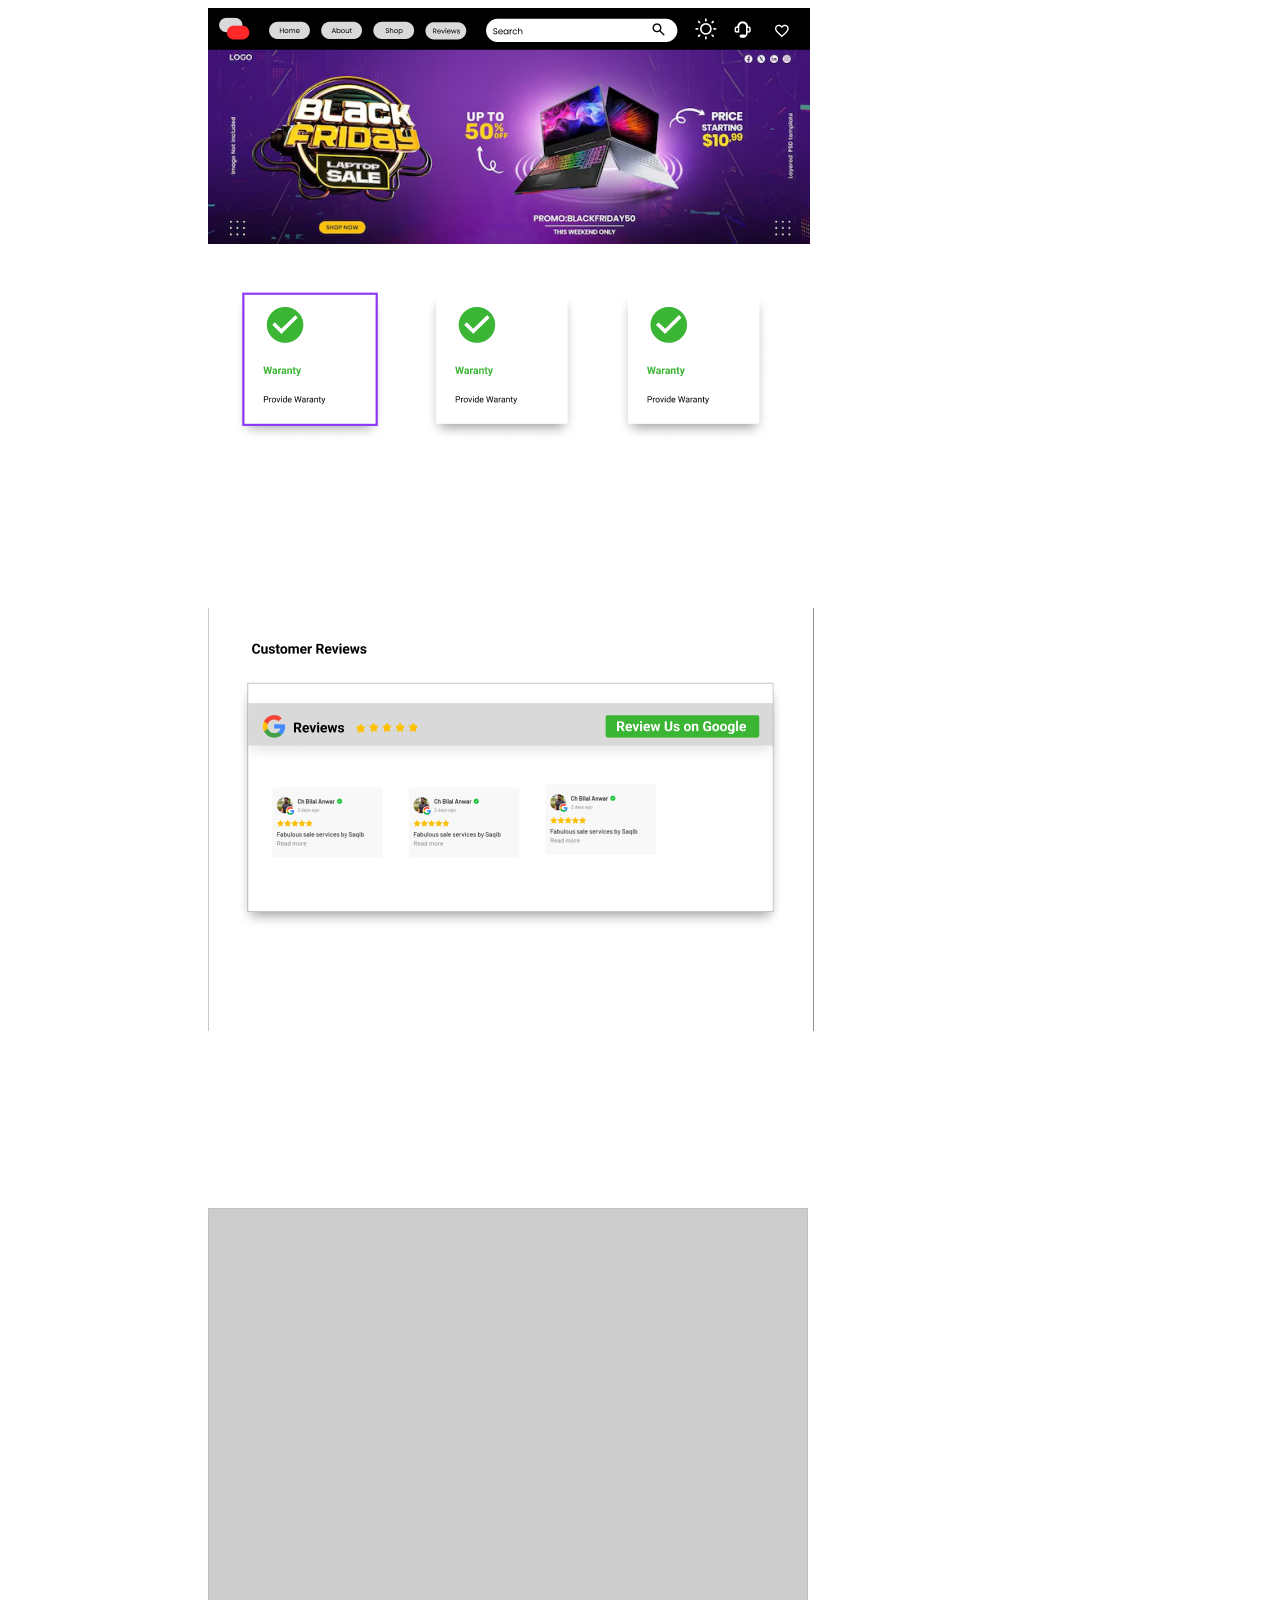
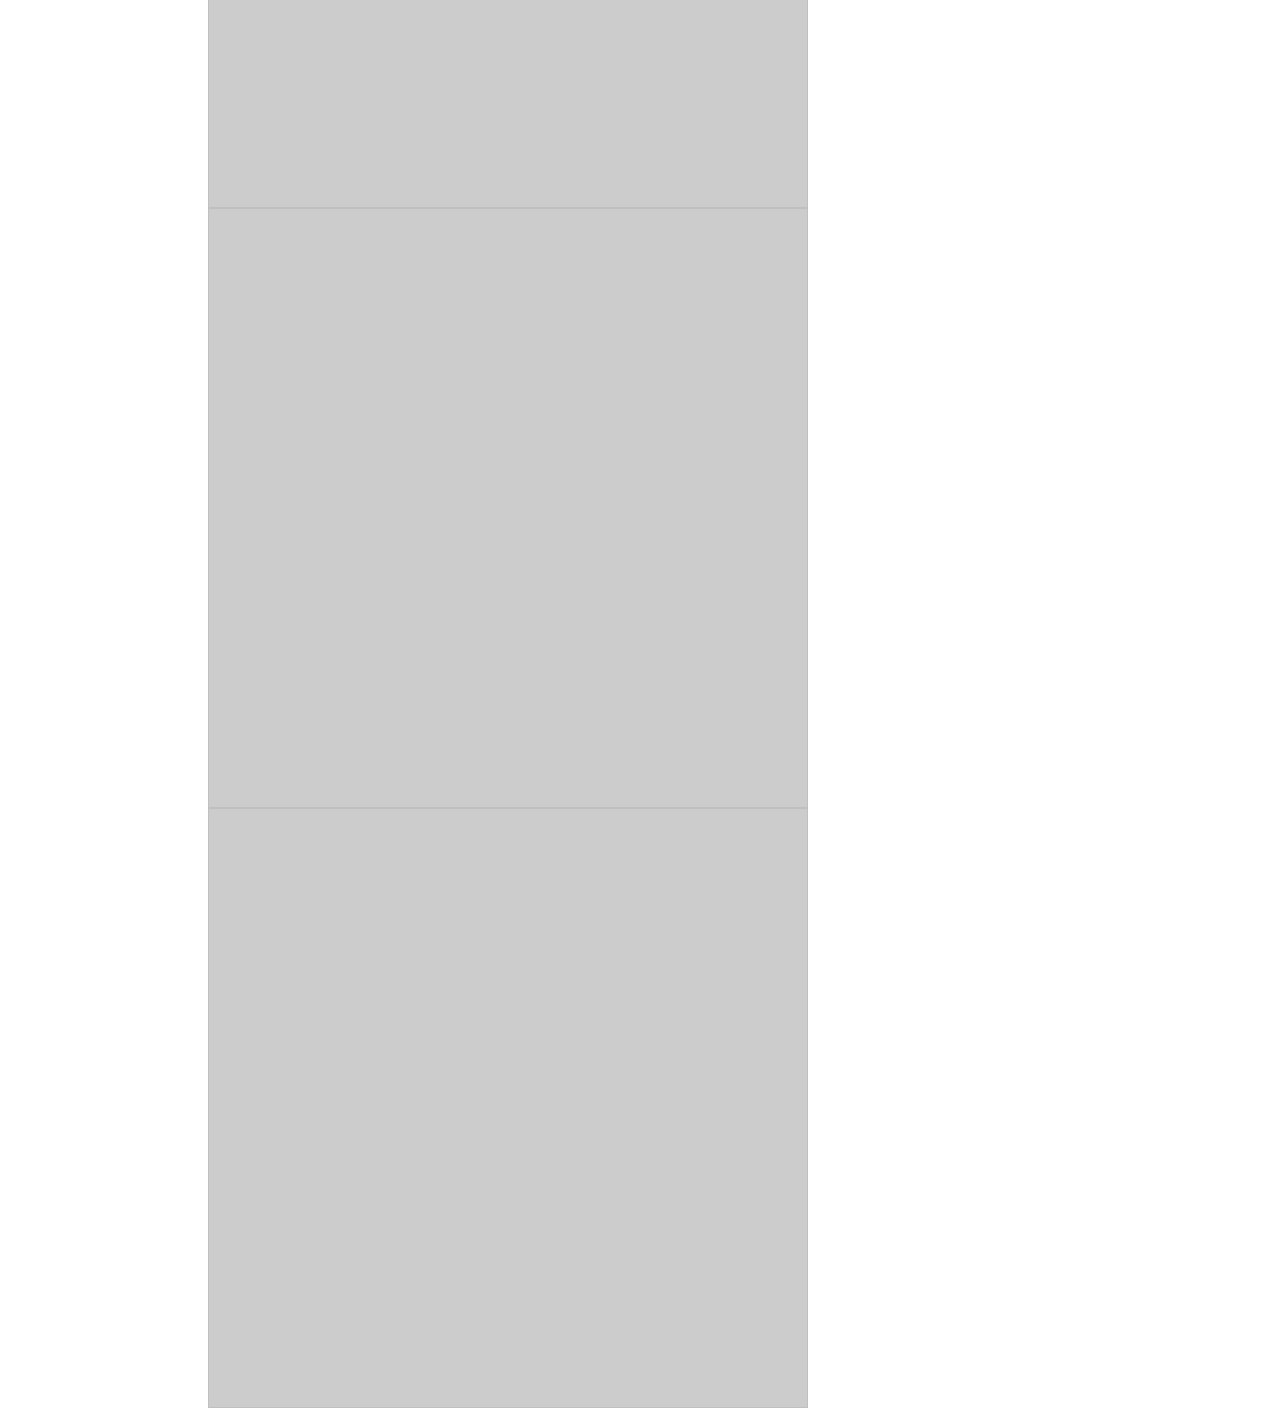
<file: Lab08/index.html>
<!DOCTYPE html>
<html lang="en">
  <head>
    <meta charset="UTF-8" />
    <meta name="viewport" content="width=device-width, initial-scale=1.0" />
    <title>Profile</title>
    <style>
      div {
        margin-left: 200px;
        height: 600px;
        width: 600px;
      }

      img.lazy {
        width: 100%;
        height: 100%;
        background-color: #ccc;
      }
    </style>
  </head>

  <body>
    <div><img data-src="1.png" data-alt="img1" class="lazy" /></div>
    <div><img data-src="2.png" data-alt="img2" class="lazy" /></div>
    <div><img data-src="3.png" data-alt="img3" class="lazy" /></div>
    <div><img data-src="4.png" data-alt="img4" class="lazy" /></div>
    <div><img data-src="5.png" data-alt="img5" class="lazy" /></div>
    
    <script>
      function lazyLoad() {
        const images = document.querySelectorAll(".lazy");
        const windowBottom = window.innerHeight + window.pageYOffset;

        images.forEach((img) => {
          if (img.offsetTop < windowBottom) {
            img.src = img.dataset.src;
            img.classList.remove("lazy");
          }
        });
      }

      document.addEventListener("scroll", lazyLoad);
      window.addEventListener("resize", lazyLoad);
      window.addEventListener("orientationchange", lazyLoad);

      lazyLoad();
    </script>
  </body>
</html>
</file>
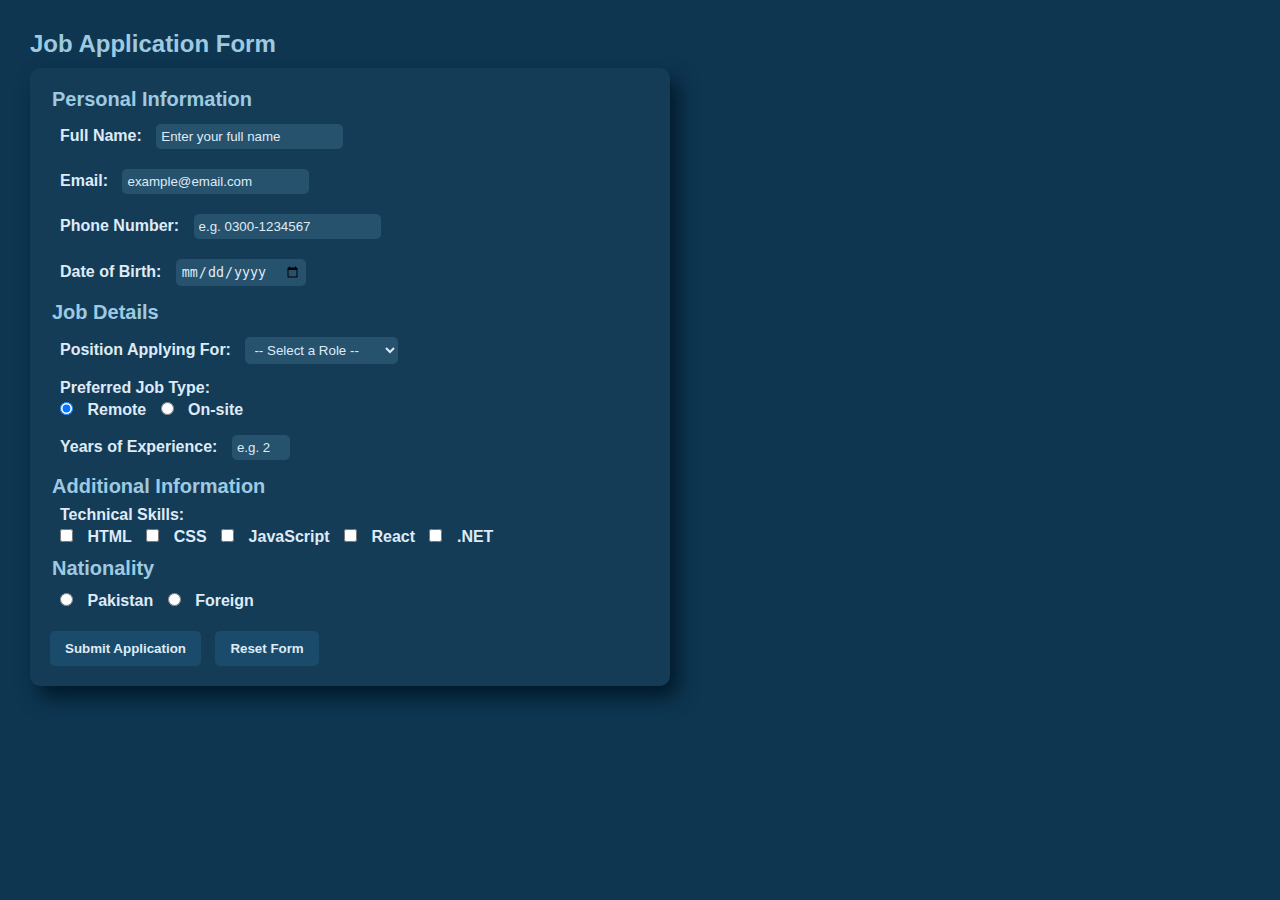
<file: Lab05/form.html>
<!DOCTYPE html>
<html lang="en">
  <head>
    <meta charset="UTF-8" />
    <meta name="viewport" content="width=device-width, initial-scale=1.0" />
    <title>Job Application Form</title>
    <link rel="stylesheet" href="form.css">
  </head>
  <body>
    <h2>Job Application Form</h2>

    <form action="#" method="get">
      <legend>Personal Information</legend>
      <label for="fullname">Full Name:</label>
      <input
        type="text"
        id="fullname"
        name="fullname"
        required
        maxlength="50"
        placeholder="Enter your full name"
        required
      />
      <br />
      <label for="email">Email:</label>
      <input
        type="email"
        id="email"
        name="email"
        required
        placeholder="example@email.com"
        required
      />
      <br />
      <label for="phone">Phone Number:</label>
      <input
        type="tel"
        id="phone"
        name="phone"
        placeholder="e.g. 0300-1234567"
        required
      />
      <br />
      <label for="dob">Date of Birth:</label>
      <input type="date" id="dob" name="dob" required />
      <br />

      <legend>Job Details</legend>
      <label for="position">Position Applying For:</label>
      <select id="position" name="position" required>
        <option value="">-- Select a Role --</option>
        <option value="frontend">Frontend Developer</option>
        <option value="backend">Backend Developer</option>
        <option value="fullstack">Full Stack Developer</option>
        <option value="uiux">UI/UX Designer</option>
      </select>
      <br />

      <label>Preferred Job Type:</label><br />
      <input type="radio" id="remote" name="jobtype" value="remote" checked />
      <label for="remote">Remote</label>
      <input type="radio" id="onsite" name="jobtype" value="onsite" />
      <label for="onsite">On-site</label>
      <br />
      <label for="experience">Years of Experience:</label>
      <input
        type="number"
        id="experience"
        name="experience"
        min="1"
        max="30"
        placeholder="e.g. 2"
        required
      />
      <br />

      <legend>Additional Information</legend>
      <label for="skills">Technical Skills:</label><br />
      <input type="checkbox" id="html" name="skills" value="HTML" />
      <label for="html">HTML</label>
      <input type="checkbox" id="css" name="skills" value="CSS" />
      <label for="css">CSS</label>
      <input type="checkbox" id="js" name="skills" value="JavaScript" />
      <label for="js">JavaScript</label>
      <input type="checkbox" id="react" name="skills" value="React" />
      <label for="react">React</label>
      <input type="checkbox" id="dotnet" name="skills" value=".NET" />
      <label for="dotnet">.NET</label>
      <br />

      <legend>Nationality</legend>
      <input type="radio" id="pakistan" name="nationality" value="pakistan" />
      <label for="pakistan">Pakistan</label>
      <input type="radio" id="foreign" name="nationality" value="foreign" />
      <label for="foreign">Foreign</label>
      <br />

      <button type="submit">Submit Application</button>
      <button type="reset">Reset Form</button>
    </form>
  </body>
</html>
</file>
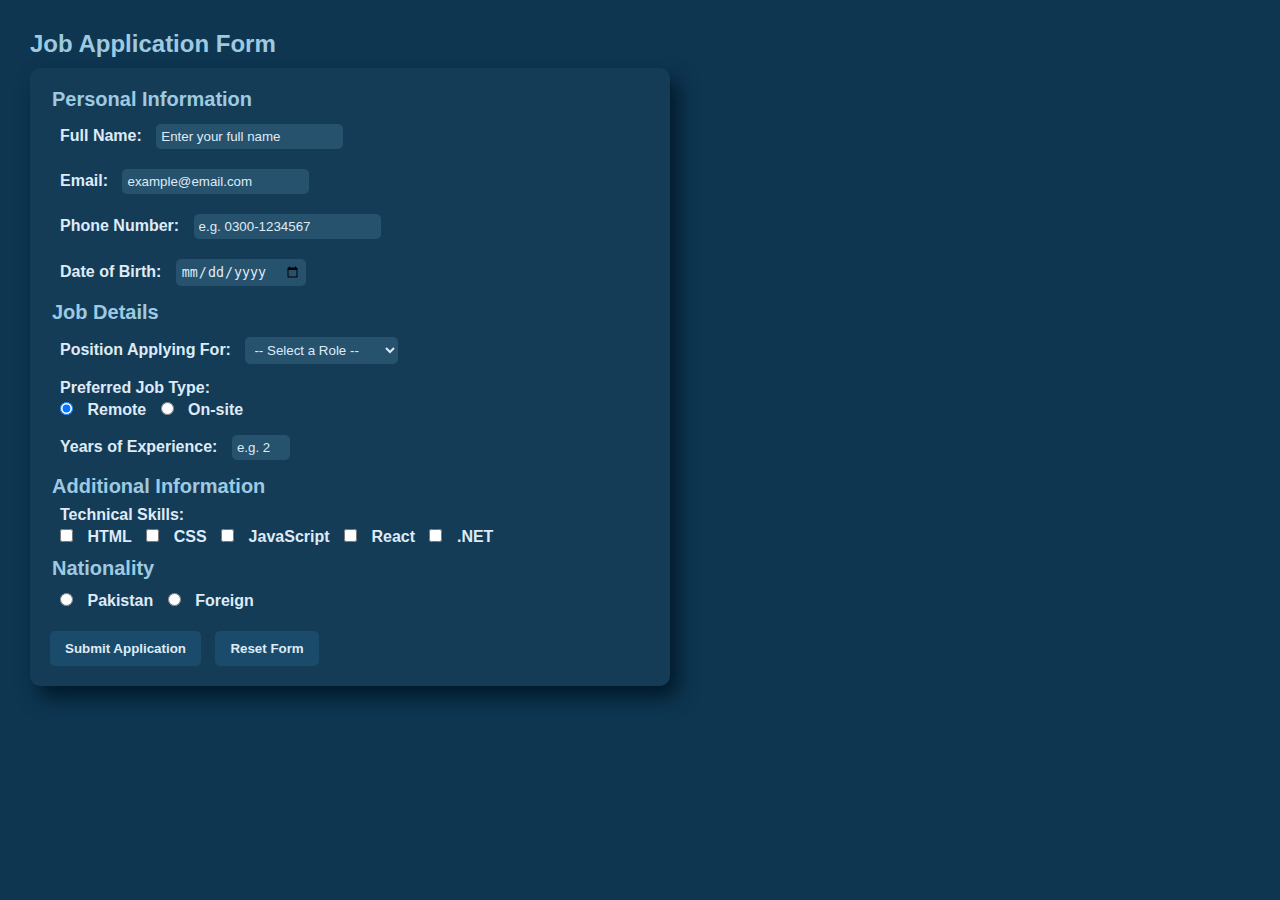
<file: Lab08/form.html>
<!DOCTYPE html>
<html lang="en">
  <head>
    <meta charset="UTF-8" />
    <meta name="viewport" content="width=device-width, initial-scale=1.0" />
    <title>Job Application Form</title>
    <link rel="stylesheet" href="form.css" />
  </head>
  <body>
    <h2>Job Application Form</h2>

    <form action="#" method="get">
      <legend>Personal Information</legend>
      <label for="fullname">Full Name:</label>
      <input
        type="text"
        id="fullname"
        name="fullname"
        required
        maxlength="50"
        placeholder="Enter your full name"
      />
      <br />
      <label for="email">Email:</label>
      <input
        type="email"
        id="email"
        name="email"
        placeholder="example@email.com"
        required
      />
      <br />
      <label for="phone">Phone Number:</label>
      <input
        type="tel"
        id="phone"
        name="phone"
        placeholder="e.g. 0300-1234567"
        required
      />
      <br />
      <label for="dob">Date of Birth:</label>
      <input type="date" id="dob" name="dob" required />
      <br />

      <legend>Job Details</legend>
      <label for="position">Position Applying For:</label>
      <select id="position" name="position" required>
        <option value="">-- Select a Role --</option>
        <option value="frontend">Frontend Developer</option>
        <option value="backend">Backend Developer</option>
        <option value="fullstack">Full Stack Developer</option>
        <option value="uiux">UI/UX Designer</option>
      </select>
      <br />

      <label>Preferred Job Type:</label><br />
      <input type="radio" id="remote" name="jobtype" value="remote" checked />
      <label for="remote">Remote</label>
      <input type="radio" id="onsite" name="jobtype" value="onsite" />
      <label for="onsite">On-site</label>
      <br />
      <label for="experience">Years of Experience:</label>
      <input
        type="number"
        id="experience"
        name="experience"
        min="1"
        max="30"
        placeholder="e.g. 2"
        required
      />
      <br />

      <legend>Additional Information</legend>
      <label for="skills">Technical Skills:</label><br />
      <input type="checkbox" id="html" name="skills" value="HTML" />
      <label for="html">HTML</label>
      <input type="checkbox" id="css" name="skills" value="CSS" />
      <label for="css">CSS</label>
      <input type="checkbox" id="js" name="skills" value="JavaScript" />
      <label for="js">JavaScript</label>
      <input type="checkbox" id="react" name="skills" value="React" />
      <label for="react">React</label>
      <input type="checkbox" id="dotnet" name="skills" value=".NET" />
      <label for="dotnet">.NET</label>
      <br />

      <legend>Nationality</legend>
      <input type="radio" id="pakistan" name="nationality" value="pakistan" />
      <label for="pakistan">Pakistan</label>
      <input type="radio" id="foreign" name="nationality" value="foreign" />
      <label for="foreign">Foreign</label>
      <br />

      <button type="submit">Submit Application</button>
      <button type="reset">Reset Form</button>
    </form>

  <script src="form.js"></script>
  </body>
</html>
</file>
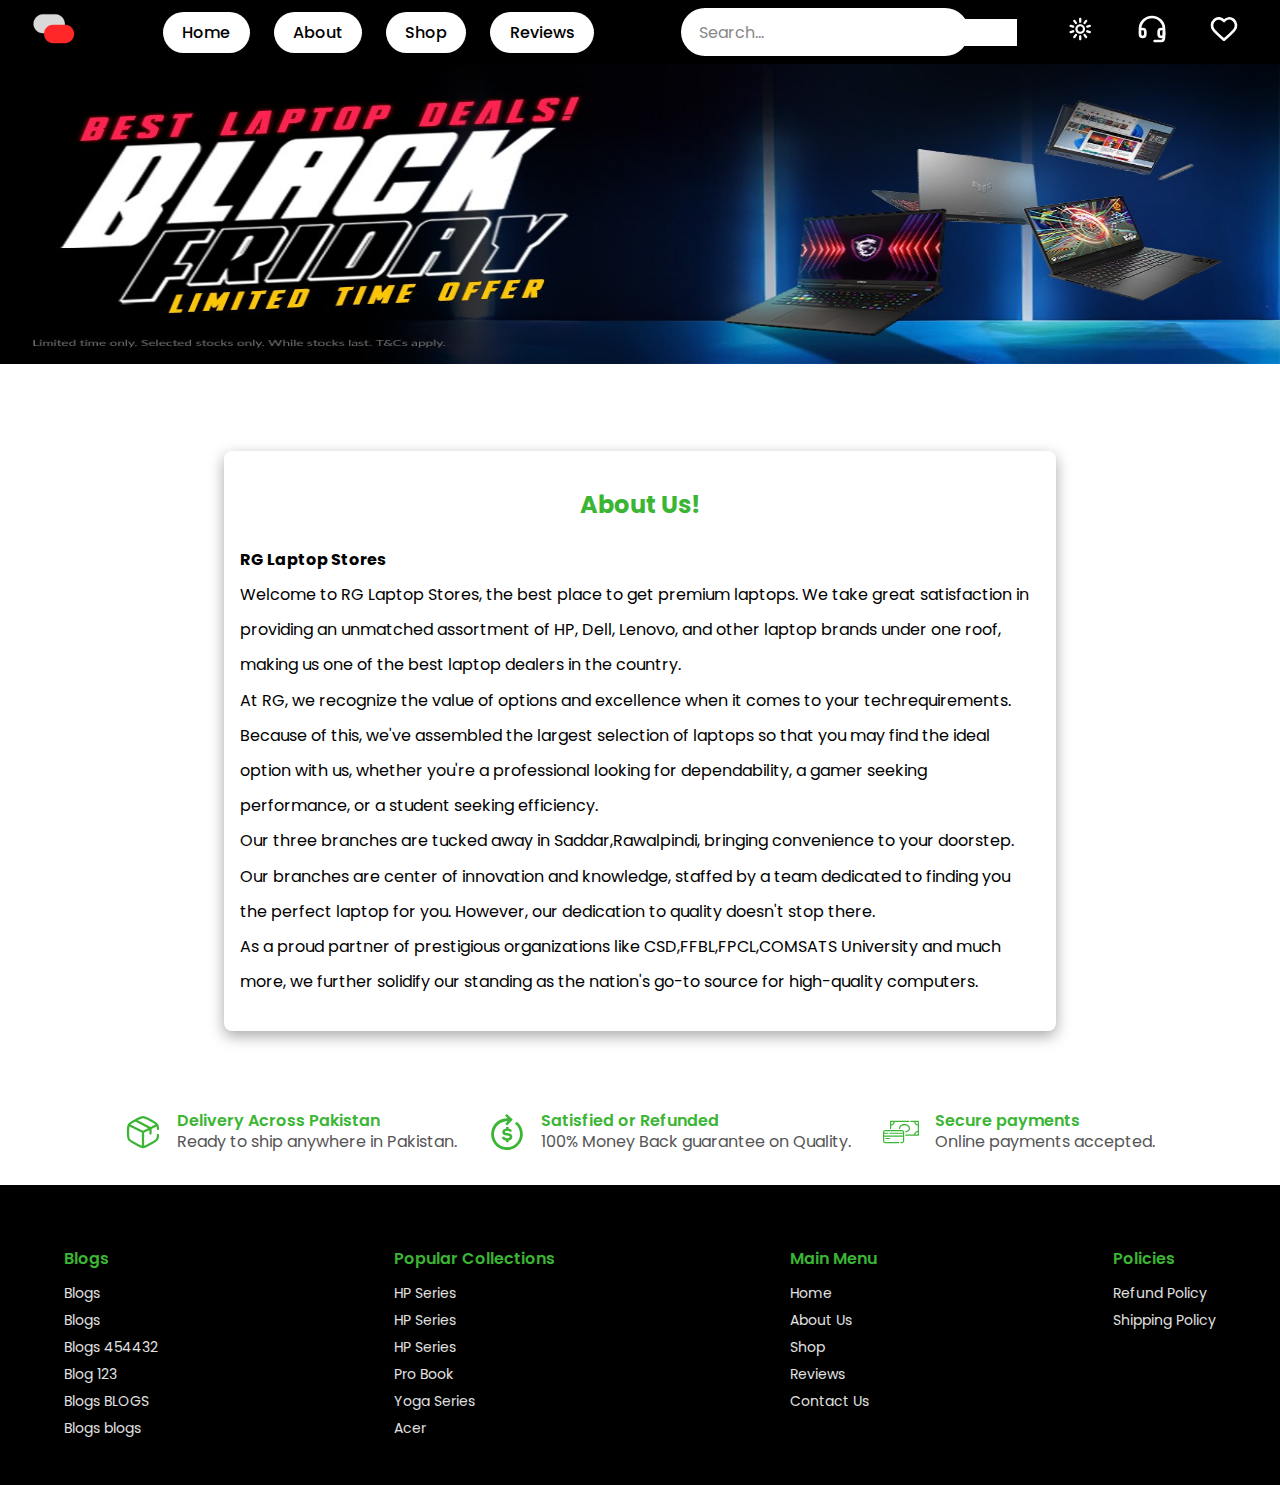
<file: WAD_ASSIGNMENT_2/AboutUs.html>
<!DOCTYPE html>
<html lang="en">
  <head>
    <meta charset="UTF-8" />
    <meta name="viewport" content="width=device-width, initial-scale=1.0" />
    <title>RG Store</title>
    <link rel="stylesheet" href="app.css" />
  </head>
  <body>
    <nav>
      <div class="companylogo">
        <div class="logo">
          <img src="images/Screenshot 2025-12-07 121020.png" alt="Logo" />
        </div>
      </div>

      <div class="navMenu">
        <a class="navItems" href="landingPage.html">Home</a>
        <a class="navItems" href="AboutUs.html">About</a>
        <a class="navItems" href="Shop.html">Shop</a>
        <a class="navItems" href="Review.html">Reviews</a>
      </div>

      
      <div class="search-bar">
        <input type="text" placeholder="Search..." class="search-input" />
        <img
          src="./svgs/search-alt-1-svgrepo-com.svg"
          alt="Search"
          class="search-icon"
        />
      </div>

      
      <div class="rightSide">
        <div class="icon">
          <img src="./svgs/light-svgrepo-com.svg" alt="Light" />
        </div>
        <div class="icon">
          <img src="./svgs/support-svgrepo-com.svg" alt="Support" />
        </div>
        <div class="icon">
          <img src="./svgs/heart-svgrepo-com.svg" alt="Favorites" />
        </div>
      </div>
    </nav>

    <div class="herosection">
      <img src="images/banner.jpg" alt="Banner" />
    </div>

    <section class="aboutus-card">
      <h2>About Us!</h2>
      <p>
        <b>RG Laptop Stores</b>
        <br />
        Welcome to RG Laptop Stores, the best place to get premium laptops. We
        take great satisfaction in providing an unmatched assortment of HP,
        Dell, Lenovo, and other laptop brands under one roof, making us one of
        the best laptop dealers in the country.
        <br />
        At RG, we recognize the value of options and excellence when it comes to
        your techrequirements. Because of this, we've assembled the largest
        selection of laptops so that you may find the ideal option with us,
        whether you're a professional looking for dependability, a gamer seeking
        performance, or a student seeking efficiency.
        <br />Our three branches are tucked away in Saddar,Rawalpindi, bringing
        convenience to your doorstep. Our branches are center of innovation and
        knowledge, staffed by a team dedicated to finding you the perfect laptop
        for you. However, our dedication to quality doesn't stop there. <br />
        As a proud partner of prestigious organizations like
        CSD,FFBL,FPCL,COMSATS University and much more, we further solidify our
        standing as the nation's go-to source for high-quality computers.
      </p>
    </section>

    <section class="trust-bar">
      <div class="trust-item">
        <img class="trust-icon" src="svgs/box-svgrepo-com.svg" alt="box">
        <div class="trust-text">
          <span class="trust-title">Delivery Across Pakistan</span>
          <span class="trust-desc">Ready to ship anywhere in Pakistan.</span>
        </div>
      </div>

      <div class="trust-item">
        <img class="trust-icon" src="svgs/refund-svgrepo-com.svg" alt="box">
        <div class="trust-text">
          <span class="trust-title">Satisfied or Refunded</span>
          <span class="trust-desc">100% Money Back guarantee on Quality.</span>
        </div>
      </div>

      <div class="trust-item">
        <img class="trust-icon" src="svgs/payment-method-cash-svgrepo-com.svg" alt="box">
        <div class="trust-text">
          <span class="trust-title">Secure payments</span>
          <span class="trust-desc">Online payments accepted.</span>
        </div>
      </div>
    </section>
    <footer class="footer">
      <div class="footer-container">
        <div class="footer-col">
          <h4>Blogs</h4>
          <a href="#">Blogs</a>
          <a href="#">Blogs</a>
          <a href="#">Blogs 454432</a>
          <a href="#">Blog 123</a>
          <a href="#">Blogs BLOGS</a>
          <a href="#">Blogs blogs</a>
        </div>

        <div class="footer-col">
          <h4>Popular Collections</h4>
          <a href="#">HP Series</a>
          <a href="#">HP Series</a>
          <a href="#">HP Series</a>
          <a href="#">Pro Book</a>
          <a href="#">Yoga Series</a>
          <a href="#">Acer</a>
        </div>

        <div class="footer-col">
          <h4>Main Menu</h4>
          <a href="#">Home</a>
          <a href="#">About Us</a>
          <a href="#">Shop</a>
          <a href="#">Reviews</a>
          <a href="#">Contact Us</a>
        </div>

        <div class="footer-col">
          <h4>Policies</h4>
          <a href="#">Refund Policy</a>
          <a href="#">Shipping Policy</a>
        </div>
      </div>
    </footer>
    <script src="app.js"></script>
  </body>
</html>
</file>
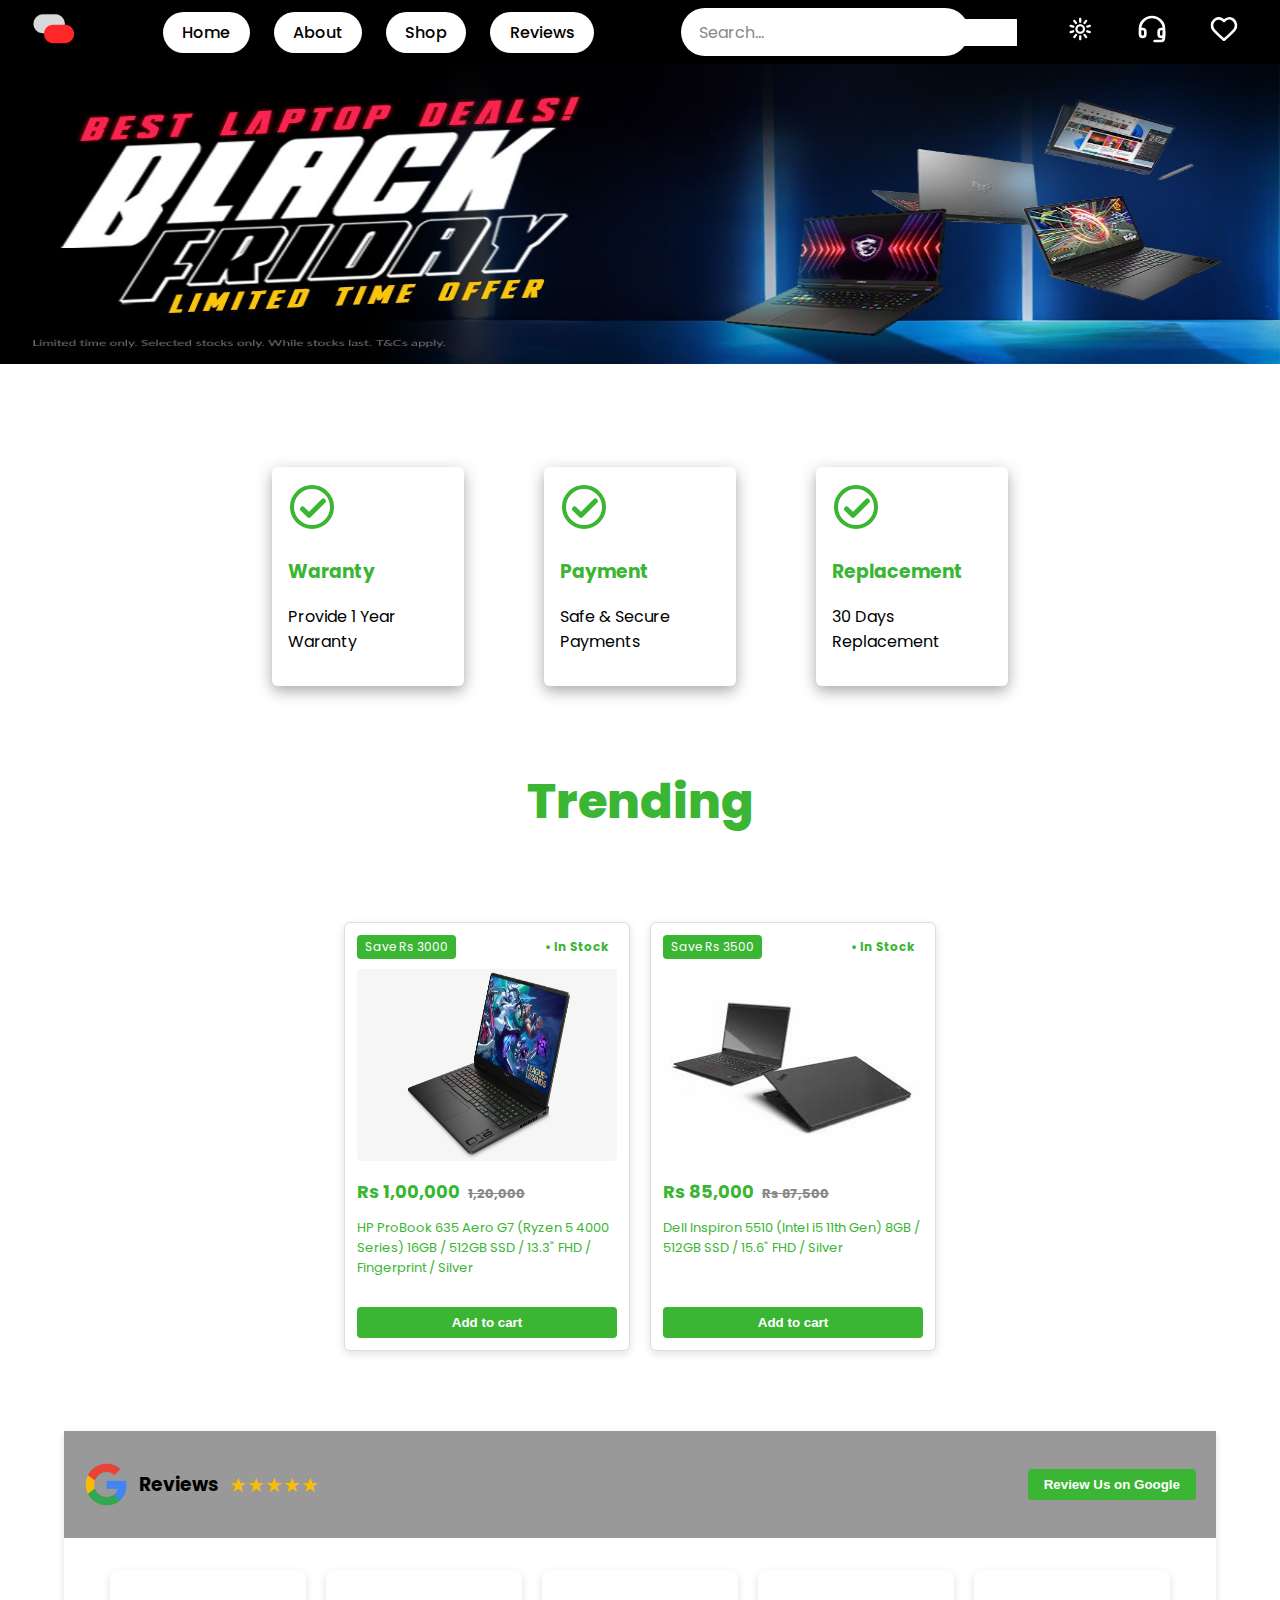
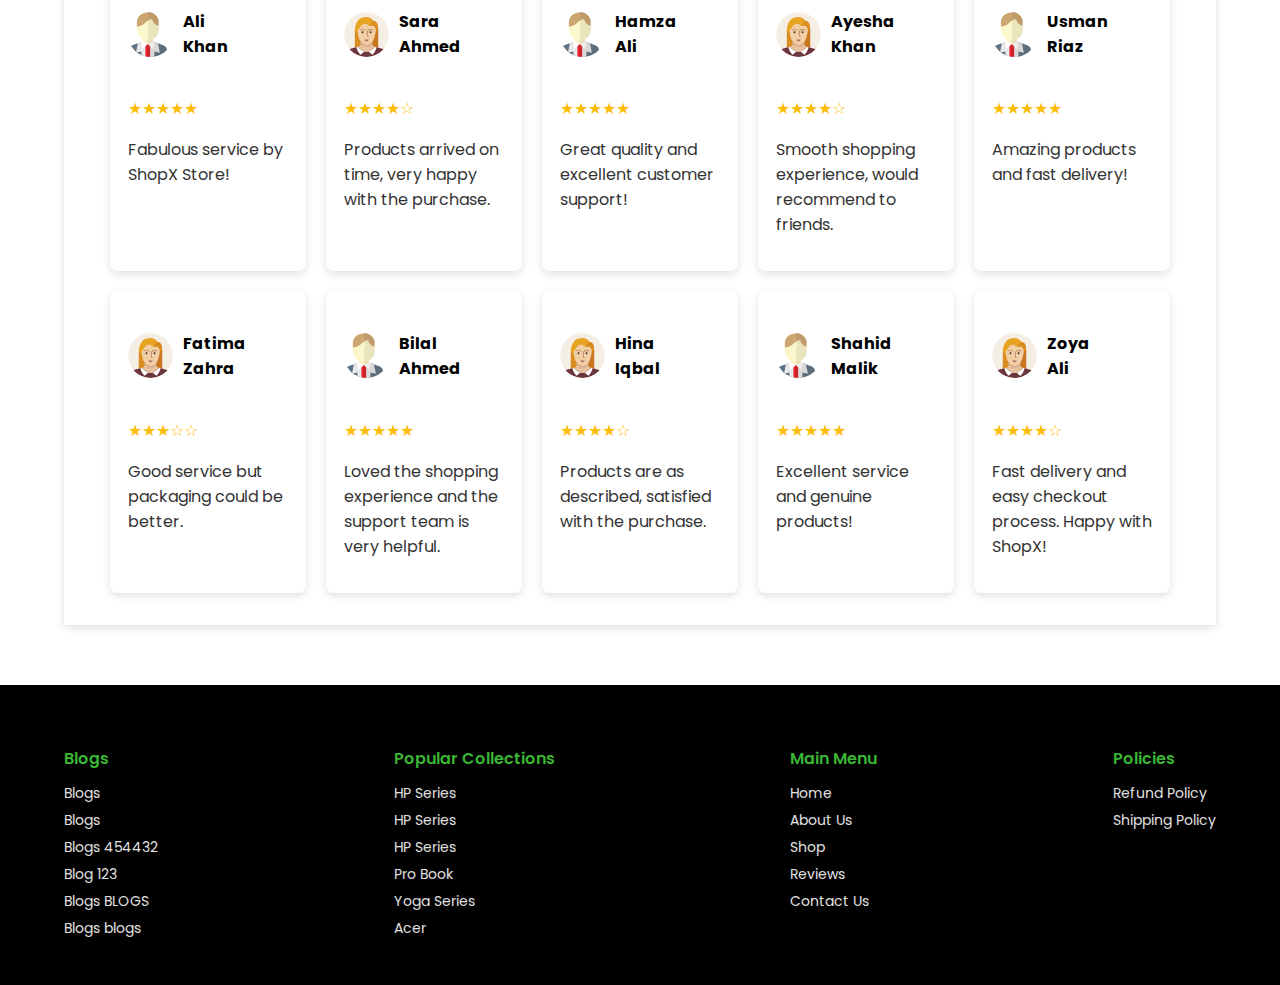
<file: WAD_ASSIGNMENT_2/landingPage.html>
<!DOCTYPE html>
<html lang="en">
  <head>
    <meta charset="UTF-8" />
    <meta name="viewport" content="width=device-width, initial-scale=1.0" />
    <title>RG Store</title>
    <link rel="stylesheet" href="app.css" />
  </head>
  <body>
    <nav>
      <div class="companylogo">
        <div class="logo">
          <img src="images/Screenshot 2025-12-07 121020.png" alt="Logo" />
        </div>
      </div>
      <div class="navMenu">
        <a class="navItems" href="landingPage.html">Home</a>
        <a class="navItems" href="AboutUs.html">About</a>
        <a class="navItems" href="Shop.html">Shop</a>
        <a class="navItems" href="Review.html">Reviews</a>
      </div>
      <!-- Search Bar - Text Left, Icon Right -->
      <div class="search-bar">
        <input type="text" placeholder="Search..." class="search-input" />
        <img
          src="./svgs/search-alt-1-svgrepo-com.svg"
          alt="Search"
          class="search-icon"
        />
      </div>

      <!-- Right Side Icons -->
      <div class="rightSide">
        <div class="icon">
          <img src="./svgs/light-svgrepo-com.svg" alt="Light" />
        </div>
        <div class="icon">
          <img src="./svgs/support-svgrepo-com.svg" alt="Support" />
        </div>
        <div class="icon">
          <img src="./svgs/heart-svgrepo-com.svg" alt="Favorites" />
        </div>
      </div>
    </nav>

    <div class="herosection">
      <img src="images/banner.jpg" alt="Banner" />
      <div class="cardSection">
        <div class="card">
          <img src="svgs/tick-circle-svgrepo-com.svg" alt="Tick" />
          <h3>Waranty</h3>
          <p>Provide 1 Year Waranty</p>
        </div>
        <div class="card">
          <img src="svgs/tick-circle-svgrepo-com.svg" alt="Tick" />
          <h3>Payment</h3>
          <p>Safe & Secure Payments</p>
        </div>
        <div class="card">
          <img src="svgs/tick-circle-svgrepo-com.svg" alt="Tick" />
          <h3>Replacement</h3>
          <p>30 Days Replacement</p>
        </div>
      </div>
    </div>

    <h2 class="trending">Trending</h2>
    <section class="trending-section">
      <div class="product-card">
        <div class="product-badges">
          <span class="badge discount">Save Rs 3000</span>
          <span class="badge stock">• In Stock</span>
        </div>
        <div class="product-img">
          <img
            class="lazy"
            src="images/w100_omen_laptops_desktop_hover_v5.webp"
            alt="Laptop image"
          />
        </div>
        <div class="product-info">
          <p class="price">
            Rs 1,00,000 <span class="old-price">1,20,000</span>
          </p>
          <p class="title">
            HP ProBook 635 Aero G7 (Ryzen 5 4000 Series) 16GB / 512GB SSD /
            13.3" FHD / Fingerprint / Silver
          </p>
          <button class="add-btn">Add to cart</button>
        </div>
      </div>

      <div class="product-card">
        <div class="product-badges">
          <span class="badge discount">Save Rs 3500</span>
          <span class="badge stock">• In Stock</span>
        </div>
        <div class="product-img">
          <img
            class="lazy"
            src="images/3.jpeg"
            alt="Laptop image"
          />
        </div>
        <div class="product-info">
          <p class="price">
            Rs 85,000 <span class="old-price">Rs 87,500</span>
          </p>
          <p class="title">
            Dell Inspiron 5510 (Intel i5 11th Gen) 8GB / 512GB SSD / 15.6" FHD /
            Silver
          </p>
          <button class="add-btn">Add to cart</button>
        </div>
      </div>
    </section>

    <section class="reviews-Section">
      <div class="reviews-header">
        <div class="left">
          <img
            src="svgs/google-removebg-preview.png"
            class="google-logo"
            alt="Google"
          />
          <h3>Reviews</h3>
          <span class="stars">★★★★★</span>
        </div>
        <button class="review-btn">Review Us on Google</button>
      </div>

      <div class="reviews-grid"></div>
    </section>

    <footer class="footer">
      <div class="footer-container">
        <div class="footer-col">
          <h4>Blogs</h4>
          <a href="#">Blogs</a>
          <a href="#">Blogs</a>
          <a href="#">Blogs 454432</a>
          <a href="#">Blog 123</a>
          <a href="#">Blogs BLOGS</a>
          <a href="#">Blogs blogs</a>
        </div>

        <div class="footer-col">
          <h4>Popular Collections</h4>
          <a href="#">HP Series</a>
          <a href="#">HP Series</a>
          <a href="#">HP Series</a>
          <a href="#">Pro Book</a>
          <a href="#">Yoga Series</a>
          <a href="#">Acer</a>
        </div>

        <div class="footer-col">
          <h4>Main Menu</h4>
          <a href="#">Home</a>
          <a href="#">About Us</a>
          <a href="#">Shop</a>
          <a href="#">Reviews</a>
          <a href="#">Contact Us</a>
        </div>

        <div class="footer-col">
          <h4>Policies</h4>
          <a href="#">Refund Policy</a>
          <a href="#">Shipping Policy</a>
        </div>
      </div>
    </footer>

    <script src="app.js"></script>
  </body>
</html>
</file>
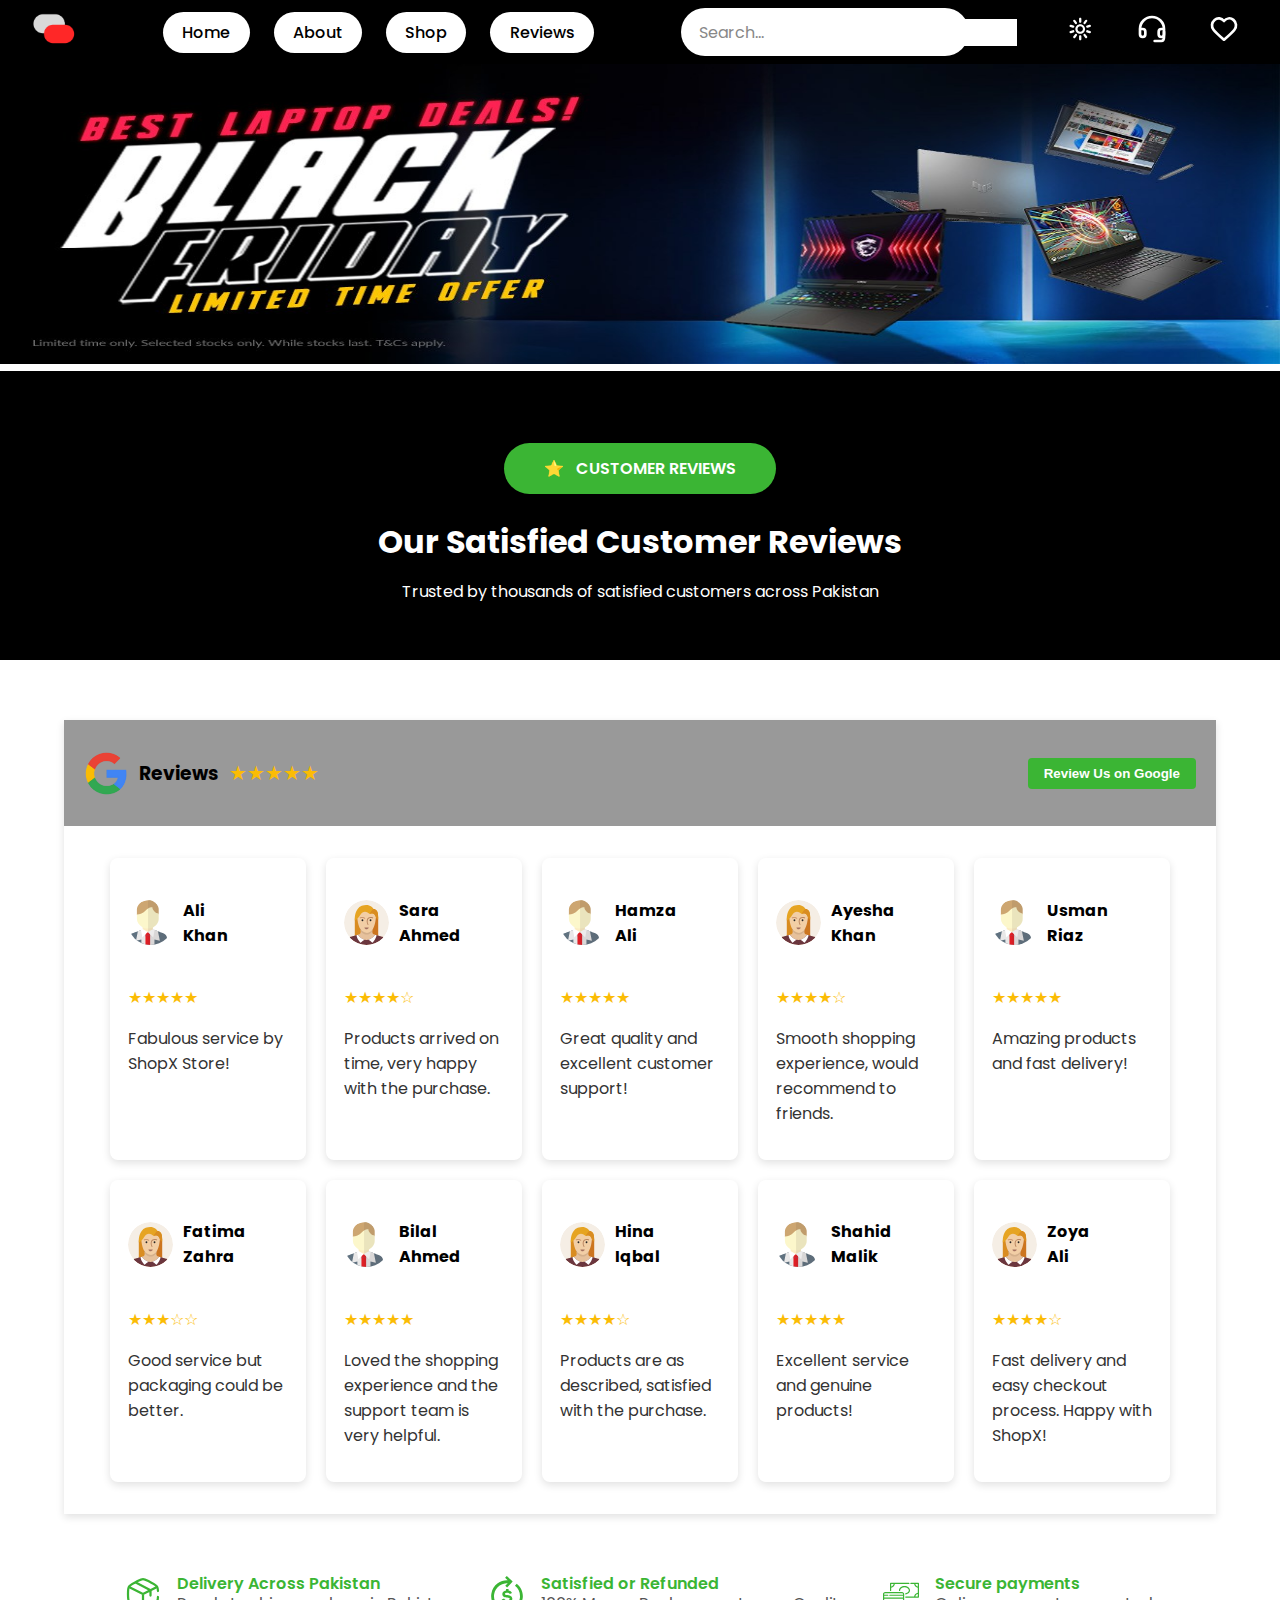
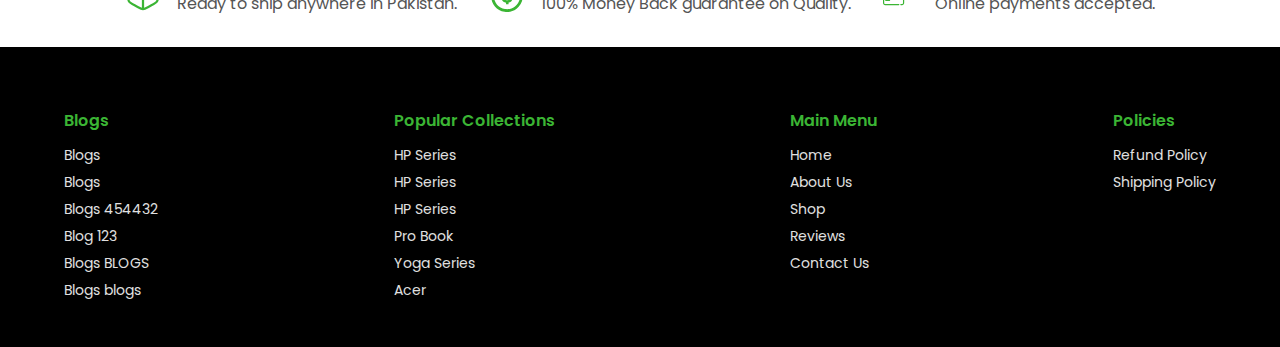
<file: WAD_ASSIGNMENT_2/Review.html>
<!DOCTYPE html>
<html lang="en">
  <head>
    <meta charset="UTF-8" />
    <meta name="viewport" content="width=device-width, initial-scale=1.0" />
    <title>RG Store</title>
    <link rel="stylesheet" href="app.css" />
  </head>
  <body>
    <nav>
      <div class="companylogo">
        <div class="logo">
          <img src="images/Screenshot 2025-12-07 121020.png" alt="Logo" />
        </div>
      </div>

      <div class="navMenu">
        <a class="navItems" href="landingPage.html">Home</a>
        <a class="navItems" href="AboutUs.html">About</a>
        <a class="navItems" href="Shop.html">Shop</a>
        <a class="navItems" href="Review.html">Reviews</a>
      </div>

      <!-- Search Bar - Text Left, Icon Right -->
      <div class="search-bar">
        <input type="text" placeholder="Search..." class="search-input" />
        <img
          src="./svgs/search-alt-1-svgrepo-com.svg"
          alt="Search"
          class="search-icon"
        />
      </div>

      <!-- Right Side Icons -->
      <div class="rightSide">
        <div class="icon">
          <img src="./svgs/light-svgrepo-com.svg" alt="Light" />
        </div>
        <div class="icon">
          <img src="./svgs/support-svgrepo-com.svg" alt="Support" />
        </div>
        <div class="icon">
          <img src="./svgs/heart-svgrepo-com.svg" alt="Favorites" />
        </div>
      </div>
    </nav>

    <div class="herosection">
      <img src="images/banner.jpg" alt="Banner" />
    </div>
    <section class="reviewBanner">
      <a href="#123"><div class="button"><span class="bStar">⭐</span> CUSTOMER REVIEWS</div></a>
      

      <h1 class="rTitle">Our Satisfied Customer Reviews</h1>

      <p class="rSubtitle">
        Trusted by thousands of satisfied customers across Pakistan
      </p>
    </section>
    <section id="123" class="reviews-Section">
      <div  class="reviews-header">
        <div class="left">
          <img
            src="svgs/google-removebg-preview.png"
            class="google-logo"
            alt="Google"
          />
          <h3>Reviews</h3>
          <span class="stars">★★★★★</span>
        </div>
        <button class="review-btn">Review Us on Google</button>
      </div>

      <div class="reviews-grid">


        
      </div>
    </section>
    <section class="trust-bar">
      <div class="trust-item">
        <img class="trust-icon" src="svgs/box-svgrepo-com.svg" alt="box" />
        <div class="trust-text">
          <span class="trust-title">Delivery Across Pakistan</span>
          <span class="trust-desc">Ready to ship anywhere in Pakistan.</span>
        </div>
      </div>

      <div class="trust-item">
        <img class="trust-icon" src="svgs/refund-svgrepo-com.svg" alt="box" />
        <div class="trust-text">
          <span class="trust-title">Satisfied or Refunded</span>
          <span class="trust-desc">100% Money Back guarantee on Quality.</span>
        </div>
      </div>

      <div class="trust-item">
        <img
          class="trust-icon"
          src="svgs/payment-method-cash-svgrepo-com.svg"
          alt="box"
        />
        <div class="trust-text">
          <span class="trust-title">Secure payments</span>
          <span class="trust-desc">Online payments accepted.</span>
        </div>
      </div>
    </section>

    <footer class="footer">
      <div class="footer-container">
        <div class="footer-col">
          <h4>Blogs</h4>
          <a href="#">Blogs</a>
          <a href="#">Blogs</a>
          <a href="#">Blogs 454432</a>
          <a href="#">Blog 123</a>
          <a href="#">Blogs BLOGS</a>
          <a href="#">Blogs blogs</a>
        </div>

        <div class="footer-col">
          <h4>Popular Collections</h4>
          <a href="#">HP Series</a>
          <a href="#">HP Series</a>
          <a href="#">HP Series</a>
          <a href="#">Pro Book</a>
          <a href="#">Yoga Series</a>
          <a href="#">Acer</a>
        </div>

        <div class="footer-col">
          <h4>Main Menu</h4>
          <a href="#">Home</a>
          <a href="#">About Us</a>
          <a href="#">Shop</a>
          <a href="#">Reviews</a>
          <a href="#">Contact Us</a>
        </div>

        <div class="footer-col">
          <h4>Policies</h4>
          <a href="#">Refund Policy</a>
          <a href="#">Shipping Policy</a>
        </div>
      </div>
    </footer>
    <script src="app.js"></script>
  </body>
</html>
</file>
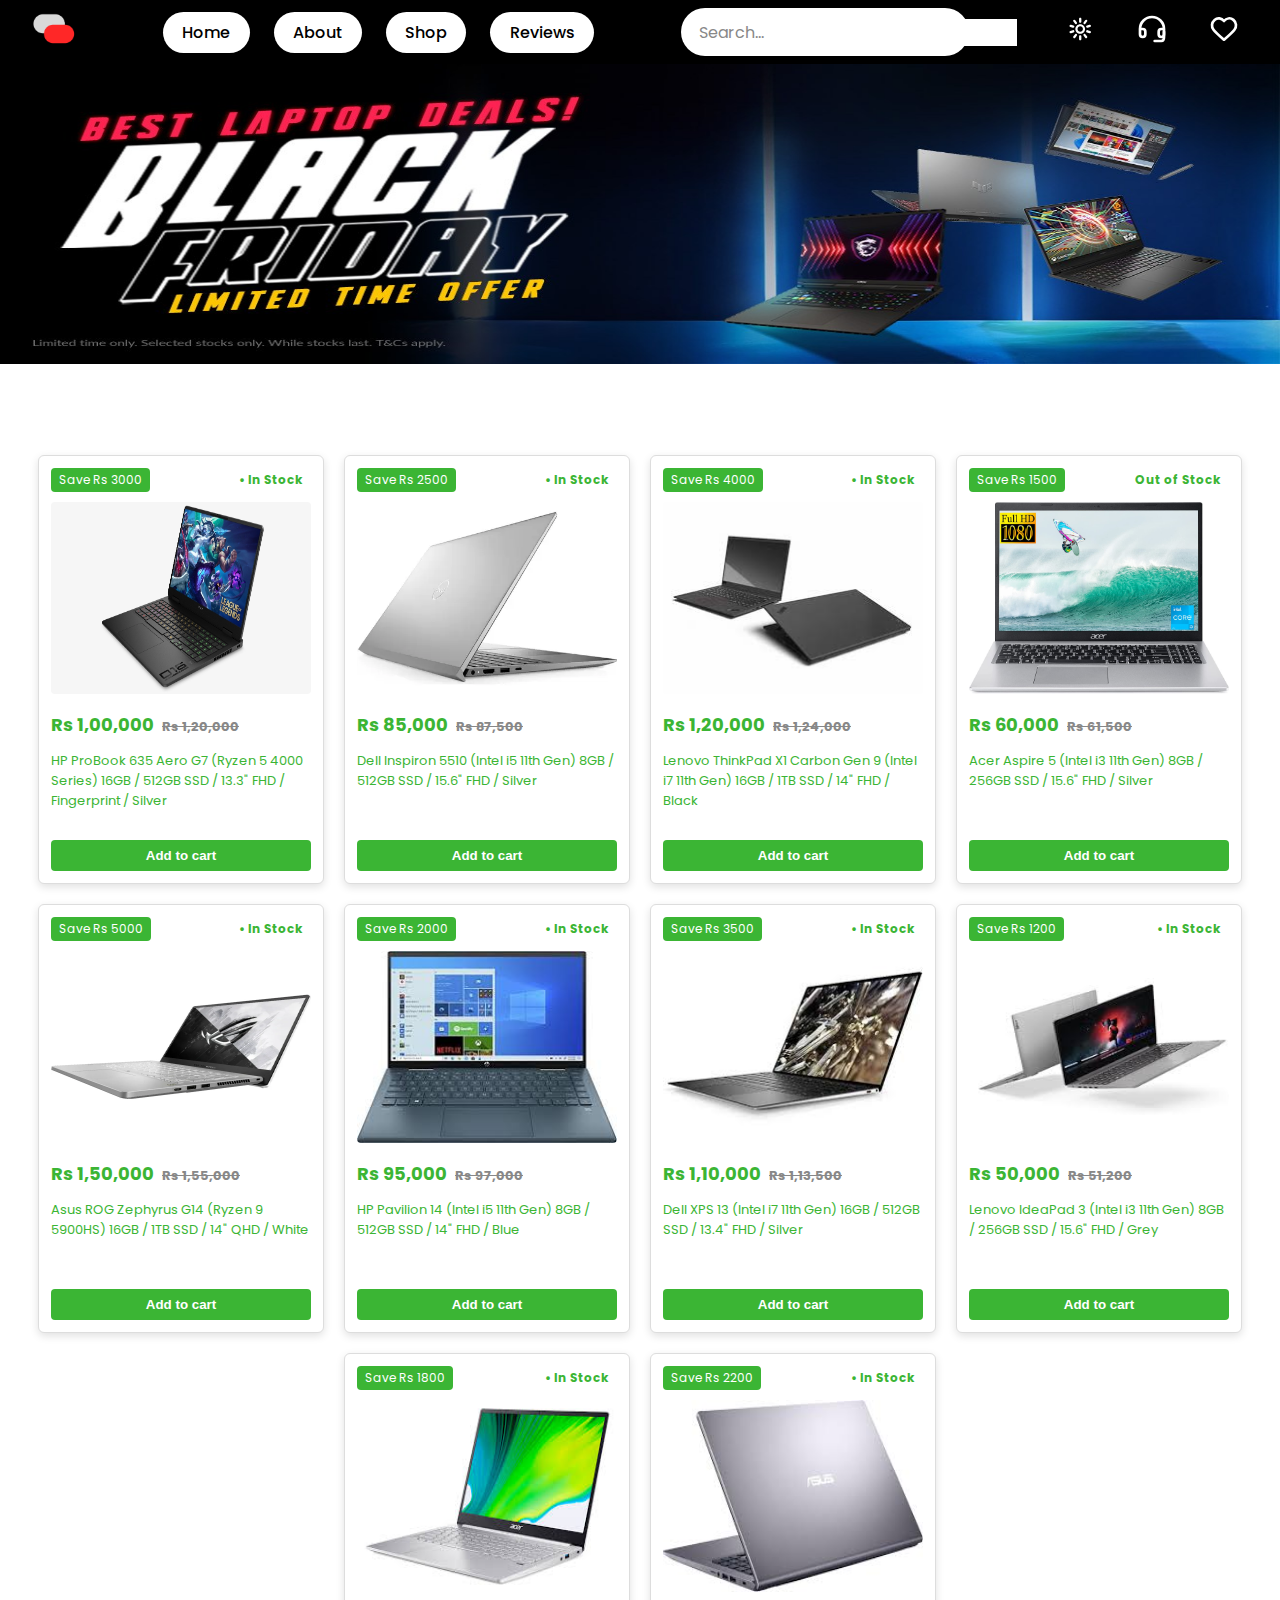
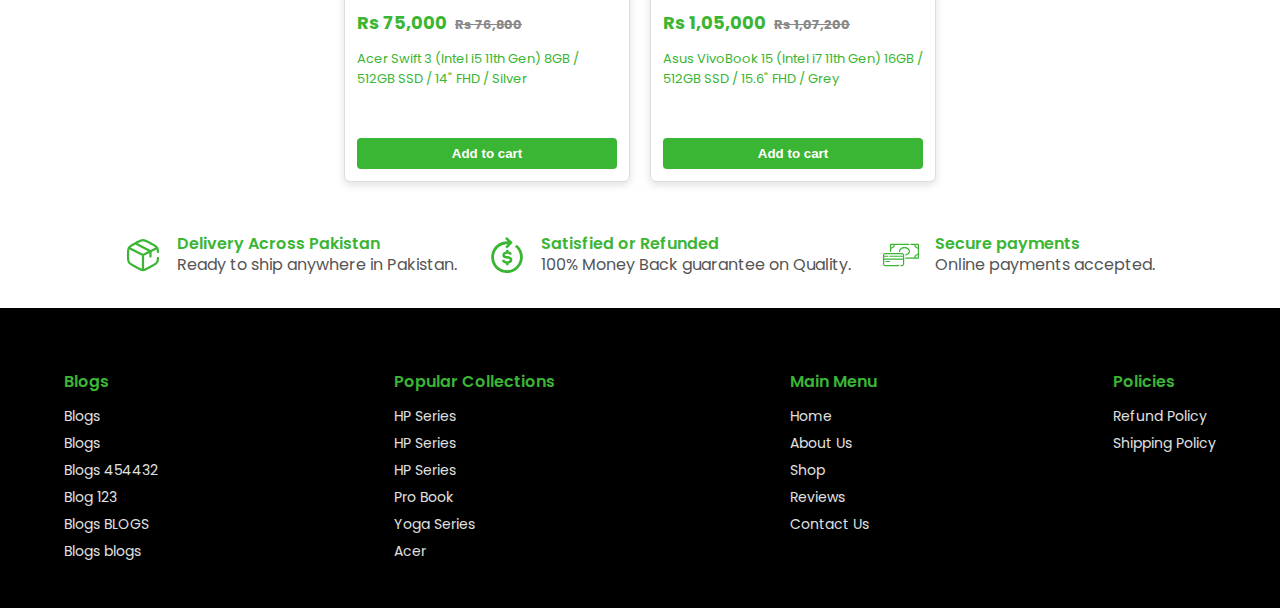
<file: WAD_ASSIGNMENT_2/Shop.html>
<!DOCTYPE html>
<html lang="en">
  <head>
    <meta charset="UTF-8" />
    <meta name="viewport" content="width=device-width, initial-scale=1.0" />
    <title>RG Store</title>
    <link rel="stylesheet" href="app.css" />
  </head>
  <body>
    <nav>
      <div class="companylogo">
        <div class="logo">
          <img src="images/Screenshot 2025-12-07 121020.png" alt="Logo" />
        </div>
      </div>

      <div class="navMenu">
        <a class="navItems" href="landingPage.html">Home</a>
        <a class="navItems" href="AboutUs.html">About</a>
        <a class="navItems" href="Shop.html">Shop</a>
        <a class="navItems" href="Review.html">Reviews</a>
      </div>

      <!-- Search Bar - Text Left, Icon Right -->
      <div class="search-bar">
        <input type="text" placeholder="Search..." class="search-input" />
        <img
          src="./svgs/search-alt-1-svgrepo-com.svg"
          alt="Search"
          class="search-icon"
        />
      </div>

      <!-- Right Side Icons -->
      <div class="rightSide">
        <div class="icon">
          <img src="./svgs/light-svgrepo-com.svg" alt="Light" />
        </div>
        <div class="icon">
          <img src="./svgs/support-svgrepo-com.svg" alt="Support" />
        </div>
        <div class="icon">
          <img src="./svgs/heart-svgrepo-com.svg" alt="Favorites" />
        </div>
      </div>
    </nav>

    <div class="herosection">
      <img src="images/banner.jpg" alt="Banner" />
    </div>

    <section class="product-section">
      
    </section>

    <section class="trust-bar">
      <div class="trust-item">
        <img class="trust-icon" src="svgs/box-svgrepo-com.svg" alt="box" />
        <div class="trust-text">
          <span class="trust-title">Delivery Across Pakistan</span>
          <span class="trust-desc">Ready to ship anywhere in Pakistan.</span>
        </div>
      </div>

      <div class="trust-item">
        <img class="trust-icon" src="svgs/refund-svgrepo-com.svg" alt="box" />
        <div class="trust-text">
          <span class="trust-title">Satisfied or Refunded</span>
          <span class="trust-desc">100% Money Back guarantee on Quality.</span>
        </div>
      </div>

      <div class="trust-item">
        <img
          class="trust-icon"
          src="svgs/payment-method-cash-svgrepo-com.svg"
          alt="box"
        />
        <div class="trust-text">
          <span class="trust-title">Secure payments</span>
          <span class="trust-desc">Online payments accepted.</span>
        </div>
      </div>
    </section>
    <footer class="footer">
      <div class="footer-container">
        <div class="footer-col">
          <h4>Blogs</h4>
          <a href="#">Blogs</a>
          <a href="#">Blogs</a>
          <a href="#">Blogs 454432</a>
          <a href="#">Blog 123</a>
          <a href="#">Blogs BLOGS</a>
          <a href="#">Blogs blogs</a>
        </div>

        <div class="footer-col">
          <h4>Popular Collections</h4>
          <a href="#">HP Series</a>
          <a href="#">HP Series</a>
          <a href="#">HP Series</a>
          <a href="#">Pro Book</a>
          <a href="#">Yoga Series</a>
          <a href="#">Acer</a>
        </div>

        <div class="footer-col">
          <h4>Main Menu</h4>
          <a href="#">Home</a>
          <a href="#">About Us</a>
          <a href="#">Shop</a>
          <a href="#">Reviews</a>
          <a href="#">Contact Us</a>
        </div>

        <div class="footer-col">
          <h4>Policies</h4>
          <a href="#">Refund Policy</a>
          <a href="#">Shipping Policy</a>
        </div>
      </div>
    </footer>

    <script src="app.js"></script>
  </body>
</html>
</file>
<file: Lab05/form.css>
:root{
    --bgColor: #0E3651;
    --textColor: #DEEBF7;
    --boldColor: #9ECAE1;
    --font: "Segoe UI", Tahoma, Geneva, Verdana, sans-serif;
}
body{
    margin: 30px;
    background-color: var(--bgColor);
    color: var(--textColor);
    font-family: var(--font);
}
form{
    background-color: #153c57;
    padding: 20px;
    border-radius: 10px;
    box-shadow: 8px 11px 20px #011929;
    max-width: 600px;
}
h2{
    font-size: 24px;
    font-weight: bolder;
    color: var(--boldColor);
    margin-bottom: 10px;    
}
    
legend{
    font-size: 20px;
    font-weight: bold;
    color: var(--boldColor);
    margin-bottom: 8px;
}
input, select{
    margin: 5px 0px 15px 0px;
    border-radius: 5px;
    border:none;
    padding: 5px;       
    margin-left: 10px;
    background-color: #27526e;
    color: var(--textColor);
}
::placeholder{
    color: var(--textColor);
}
label{
    font-weight: bold;
    margin-left: 10px;
}
button{
    background-color: #1a4b6b;
    color: var(--textColor);
    font-weight: bold;
    border: none;
    border-radius: 5px;
    padding: 10px 15px;
    margin: 10px 10px 0px 0px;
}
button:hover{
    background-color: #274f6e;

}
</file>
<file: Lab08/form.css>
:root{
    --bgColor: #0E3651;
    --textColor: #DEEBF7;
    --boldColor: #9ECAE1;
    --font: "Segoe UI", Tahoma, Geneva, Verdana, sans-serif;
}
body{
    margin: 30px;
    background-color: var(--bgColor);
    color: var(--textColor);
    font-family: var(--font);
}
form{
    background-color: #153c57;
    padding: 20px;
    border-radius: 10px;
    box-shadow: 8px 11px 20px #011929;
    max-width: 600px;
}
h2{
    font-size: 24px;
    font-weight: bolder;
    color: var(--boldColor);
    margin-bottom: 10px;    
}
    
legend{
    font-size: 20px;
    font-weight: bold;
    color: var(--boldColor);
    margin-bottom: 8px;
}
input, select{
    margin: 5px 0px 15px 0px;
    border-radius: 5px;
    border:none;
    padding: 5px;       
    margin-left: 10px;
    background-color: #27526e;
    color: var(--textColor);
}
::placeholder{
    color: var(--textColor);
}
label{
    font-weight: bold;
    margin-left: 10px;
}
button{
    background-color: #1a4b6b;
    color: var(--textColor);
    font-weight: bold;
    border: none;
    border-radius: 5px;
    padding: 10px 15px;
    margin: 10px 10px 0px 0px;
}
button:hover{
    background-color: #274f6e;

}
</file>
<file: WAD_ASSIGNMENT_2/app.css>
@import url('https://fonts.googleapis.com/css2?family=Poppins:wght@100;200;300;400;500;600;700;800;900&display=swap');

:root {
    --bgColor: #000;
    --txtColor: #fff;
    --headingColor: #3BB534;
    --bodyFont: 'Poppins';
    --green: #3BB534;
    --border: #ddd;
    --text: #333;
    --muted: #888;
    --bg: #fff;
    --shadow: rgba(0, 0, 0, 0.12);
    --footer-bg: #000;
    --footer-text: #e0e0e0;
    --footer-heading: #3BB534;
}

body {
    margin: 0;
    font-family: var(--bodyFont);
}

a {
    all: unset;
}

nav {
    display: flex;
    align-items: center;
    justify-content: space-between;
    background-color: var(--bgColor);
    color: var(--txtColor);
    height: 4rem;
    width: 100%;
    padding: 0 2rem;
    box-sizing: border-box;
}

.navMenu {
    display: flex;
    gap: 1.5rem;
}

.navItems {
    cursor: pointer;
    background-color: #fff;
    color: #000;
    padding: 0.5rem 1.2rem;
    border-radius: 2rem;
    font-weight: 500;
}

.search-bar {
    position: relative;
    background-color: #fff;
    border-radius: 2rem;
    width: 16rem;
    height: 3rem;
    display: flex;
    align-items: center;
    padding: 0 1rem;
}

.search-input {
    border: none;
    outline: none;
    flex: 1;
    font-size: 1rem;
    color: #333;
    font-family: var(--bodyFont);
}

.search-input::placeholder {
    color: #888;
}

.search-icon {
    width: 2rem;
    height: 1.3rem;
    cursor: pointer;
}

.rightSide {
    display: flex;
    align-items: center;
    gap: 1.5rem;
}

.rightSide .icon {
    cursor: pointer;
    padding: 0.5rem;
}

.rightSide img {
    width: 2rem;
    height: 2rem;
}

.logo img {
    height: 2rem;
    width: auto;
}

div img {
    width: 2rem;
    height: 2rem;
}

.herosection img {
    width: 100%;
    height: 18.75rem;
}

.cardSection {
    display: flex;
    justify-content: center;
    align-items: center;
    margin-top: 6rem;
    gap: 5rem;
}

.card {
    box-shadow: rgba(0, 0, 0, 0.35) 0 0.3125rem 0.9375rem;
    border-radius: 0.375rem;
    padding: 1rem;
    width: 10rem;
}

.card img {
    width: 3rem;
    height: 3rem;
}

.card h3 {
    color: var(--headingColor);
}

.trending-section {
    margin-top: 4rem;
    display: flex;
    gap: 1.25rem;
    padding: 1.25rem;
    flex-wrap: wrap;
    justify-content: center;
}

.product-section {
    margin-top: 4rem;
    display: flex;
    gap: 1.25rem;
    padding: 1.25rem;
    flex-wrap: wrap;
    justify-content: center;
}

.product-card {
    width: 16.25rem;
    border: 0.0625rem solid var(--border);
    border-radius: 0.375rem;
    background: var(--bg);
    box-shadow: 0 0.1875rem 0.5rem var(--shadow);
    padding: 0.75rem;
}

.product-badges {
    display: flex;
    justify-content: space-between;
}

.badge {
    padding: 0.1875rem 0.5rem;
    font-size: 0.75rem;
    border-radius: 0.25rem;
    color: #fff;
}

.discount {
    background: var(--green);
}

.stock {
    color: var(--green);
    font-weight: bold;
}

.product-img img {
    width: 100%;
    border-radius: 0.25rem;
    margin-top: 0.625rem;
    min-height: 12rem;
}

.price {
    color: var(--green);
    font-size: 1.125rem;
    margin: 0.625rem 0 0.3125rem 0;
    font-weight: bold;
}

.old-price {
    color: var(--muted);
    text-decoration: line-through;
    font-size: 0.8125rem;
    margin-left: 0.25rem;
}

.title {
    font-size: 0.8125rem;
    color: var(--green);
    min-height: 4rem;
}

.add-btn {
    margin-top: 0.75rem;
    width: 100%;
    padding: 0.5rem;
    background: var(--green);
    border: none;
    color: #fff;
    border-radius: 0.25rem;
    cursor: pointer;
    font-weight: 600;
}

.reviews-Section {
    width: 90%;
    margin: 3.75rem auto;
    box-shadow: 0 0.1875rem 0.5rem var(--shadow);
}

.reviews-header {
    display: flex;
    justify-content: space-between;
    align-items: center;
    background: #999;
    padding: 1.25rem;
}

.reviews-header .left {
    display: flex;
    align-items: center;
    gap: 0.625rem;
}

.google-logo {
    width: 2.8125rem;
    height: 2.8125rem;
}

.stars {
    color: #fbbc05;
    font-size: 1.25rem;
}

.stars.small {
    font-size: 1rem;
}

.review-btn {
    background: var(--green);
    color: #fff;
    padding: 0.5rem 1rem;
    border: none;
    font-weight: bold;
    border-radius: 0.25rem;
    cursor: pointer;
}

.reviews-grid {
    display: flex;
    gap: 1.25rem;
    margin: 2rem 2rem;
    flex-wrap: wrap;
    justify-content: center;
    padding-bottom: 2rem;
}

.review-card {
    width: 10rem;
    background: var(--bg);
    padding: 1.125rem;
    border-radius: 0.5rem;
    box-shadow: 0 0.1875rem 0.5rem var(--shadow);
}

.review-user {
    display: flex;
    align-items: center;
    gap: 0.625rem;
    width: 3rem;
}

.avatar {
    width: 2.8125rem;
    height: 2.8125rem;
    border-radius: 50%;
}

.verified {
    color: var(--green);
    font-size: 0.8125rem;
}

.comment {
    margin-top: 0.5rem;
    color: var(--text);
}

.footer {
    background: var(--footer-bg);
    padding: 2.5rem 0;
}

.footer-container {
    width: 90%;
    margin: auto;
    display: flex;
    justify-content: space-between;
    gap: 2.5rem;
}

.footer-col h4 {
    color: var(--footer-heading);
    margin-bottom: 0.75rem;
    font-size: 1rem;
    font-weight: 600;
}

.footer-col a {
    display: block;
    color: var(--footer-text);
    font-size: 0.875rem;
    margin: 0.375rem 0;
    text-decoration: none;
}

.footer-col a:hover {
    color: var(--footer-heading);
    cursor: pointer;
}

.aboutus-card {
    gap: 5rem;
    box-shadow: rgba(0, 0, 0, 0.35) 0 0.3125rem 0.9375rem;
    border-radius: 0.5rem;
    padding: 1rem;
    width: 50rem;
    margin: 5rem auto;
}

h2 {
    color: var(--headingColor);
    text-align: center;
}

.aboutus-card p {
    line-height: 2.2rem;
}

.trust-bar {
    display: flex;
    align-items: center;
    justify-content: center;
    gap: 2rem;
    margin: 2rem auto;
}

.trust-item {
    display: flex;
    align-items: center;
    gap: 1rem;
}

.trust-icon {
    width: 36px;
    height: 36px;
    display: flex;
    align-items: center;
    justify-content: center;
}

.trust-text {
    display: flex;
    flex-direction: column;
    line-height: 1.3;
}

.trust-title {
    color: var(--green);
    font-weight: 600;
}

.trust-desc {
    color: #555;
}

.reviewBanner {
    background-color: #000;
    color: #fff;
    padding: 40px 20px;
    display: block;
    text-align: center;
}

.button {
    background-color: var(--green);
    color: #fff;
    padding: 0.8rem 1rem;
    border-radius: 4rem;
    font-size: 1rem;
    font-weight: 600;
    width: 15rem;
    margin: 2rem auto;
    cursor: pointer;
}

.button .bStar {
    color: #ffc107;
    margin-right: 8px;
    font-size: 16px;
}

.rTitle {
    font-size: 2rem;
    font-weight: 700;
    line-height: 1;
}

.rSubtitle {
    font-size: 1rem;
}

.trending {
    margin-top: 5rem;
    font-weight: 800;
    font-size: 3rem;
}



@media (max-width: 1024px) {

    nav {
        flex-wrap: wrap;
        height: auto;
        padding: 1rem;
        gap: 1rem;
    }

    .navMenu {
        order: 2;
        width: 100%;
        justify-content: center;
        gap: 0.5rem;
    }

    .navItems {
        padding: 0.4rem 0.8rem;
        font-size: 0.9rem;
    }

    .search-bar {
        width: 100%;
        order: 3;
    }

    .rightSide {
        gap: 1rem;
        order: 1;
    }


    .herosection img {
        height: 12rem;
    }

    .cardSection {
        flex-direction: column;
        gap: 2rem;
        margin-top: 3rem;
    }

    .card {
        width: 60%;
        max-width: 350px;
    }

    .product-section,
    .trending-section {
        gap: 1rem;
        padding: 1rem;
    }



    .product-img img {
        min-height: 8rem;
    }

    .title {
        font-size: 0.7rem;
        min-height: 3rem;
    }

    .price {
        font-size: 0.9rem;
    }


    .trust-bar {
        flex-direction: column;
        gap: 1.5rem;
        padding: 2rem;

    }

    .trust-item {
        width: 100%;
        max-width: 400px;
    }


    .reviews-grid {
        gap: 1rem;
        margin: 1rem;
    }

    .review-card {
        width: calc(50% - 0.5rem);
        min-width: 140px;
        padding: 0.8rem;
    }

    .reviews-header {
        flex-direction: column;
        gap: 1rem;
        text-align: center;
    }

    .reviews-header .left {
        flex-direction: column;
    }


    .aboutus-card {
        width: 90%;
        margin: 2rem auto;
        padding: 1.5rem;
    }

    .aboutus-card p {
        line-height: 1.8rem;
        font-size: 0.9rem;
    }


    .trending {
        font-size: 2rem;
        margin-top: 3rem;
        text-align: center;
    }


    .rTitle {
        font-size: 1.5rem;
    }

    .rSubtitle {
        font-size: 0.9rem;
    }

    .button {
        width: 90%;
        max-width: 300px;
    }

}
</file>
